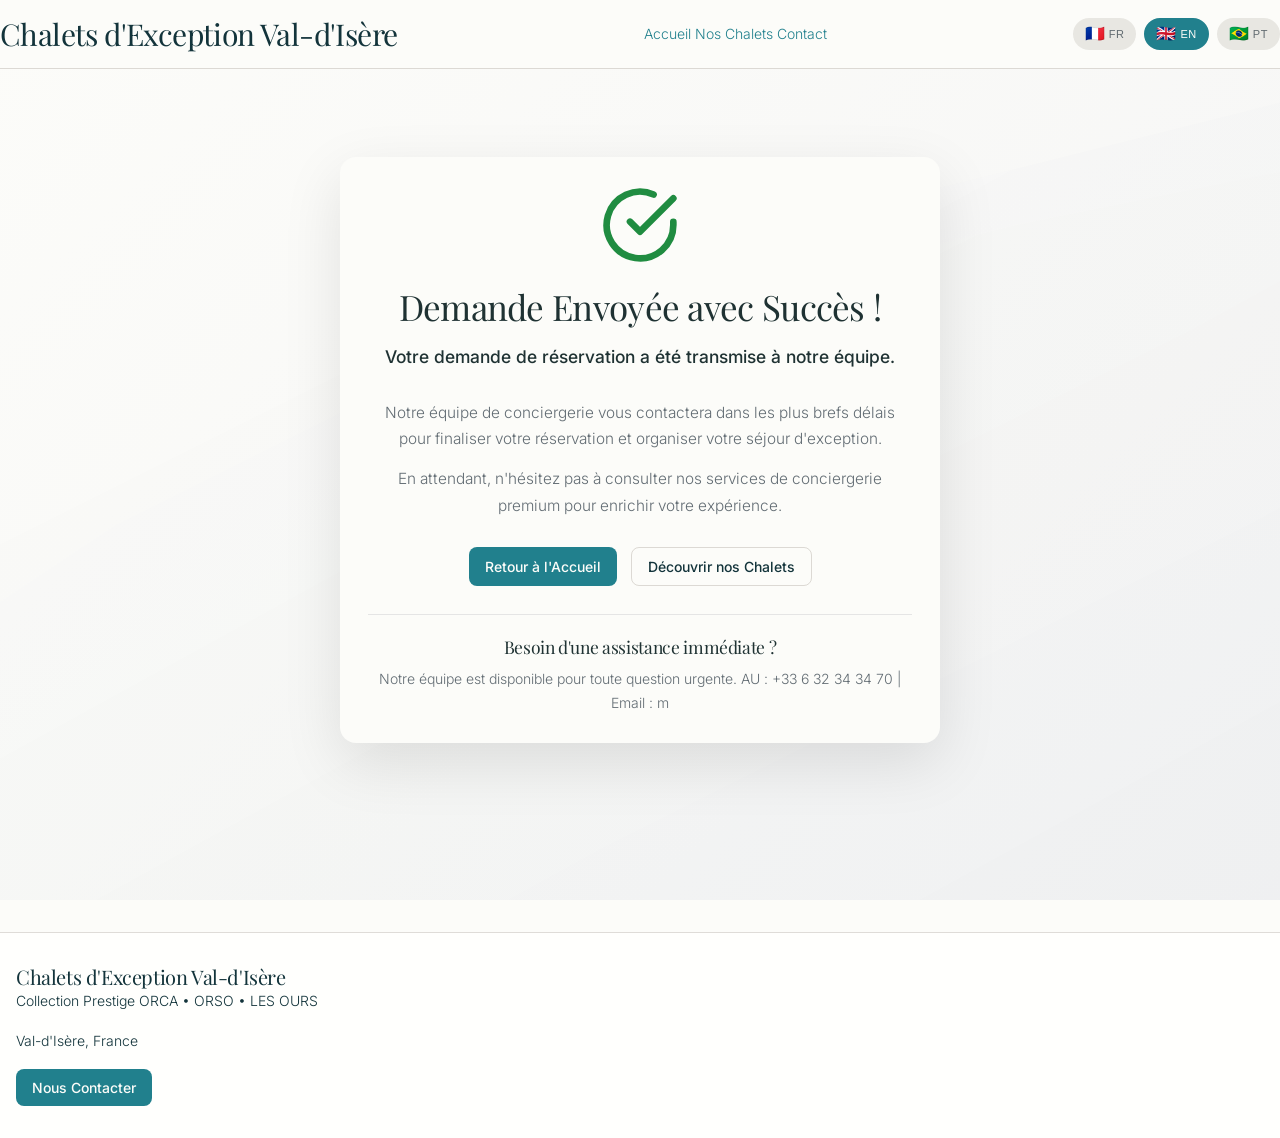
<file: thank-you.html>
<!DOCTYPE html>
<html lang="en">
<head>
    <meta charset="UTF-8">
    <meta name="viewport" content="width=device-width, initial-scale=1.0">
    <title data-translate="thankyou.title">Demande Envoyée - Chalets Val-d'Isère</title>
    <meta name="description" data-translate="thankyou.description" content="Votre demande de réservation a été envoyée avec succès. Notre équipe vous contactera dans les plus brefs délais.">

    <!-- Preconnect for faster font loading -->
    <link rel="preconnect" href="https://fonts.googleapis.com">
    <link rel="preconnect" href="https://fonts.gstatic.com" crossorigin>
    <link href="https://fonts.googleapis.com/css2?family=Playfair+Display:wght@400;500;600;700&family=Inter:wght@300;400;500;600&display=swap" rel="stylesheet">

    <!-- Stylesheets -->
    <link rel="stylesheet" href="style.css">
    <link rel="canonical" href="https://valdisereluxurychalet.com/thank-you.html">

    <!-- SEO Meta Tags -->
    <meta name="keywords" content="Chalets de luxe Val-d'Isère, Réservation confirmée, Luxury chalets confirmation, Thank you page">
    <!-- Google tag (gtag.js) -->
    <script async src="https://www.googletagmanager.com/gtag/js?id=AW-17598464767">
    </script>
    <script>
        window.dataLayer = window.dataLayer || [];
        function gtag(){dataLayer.push(arguments);}
        gtag('js', new Date());

        gtag('config', 'AW-17598464767');
    </script>
</head>



<body>
    <!-- Header - Identique au site principal -->
    <header class="header">
        <nav class="nav container">
            <div class="navbrand">
                <h1 class="navtitle" data-translate="nav.brand">Chalets d'Exception Val-d'Isère</h1>
            </div>
            <div class="navmenu">
                <a href="index.html#home" class="navlink" data-translate="nav.home">Accueil</a>
                <a href="index.html#chalets" class="navlink" data-translate="nav.chalets">Nos Chalets</a>
                <a href="index.html#contact" class="navlink" data-translate="nav.contact">Contact</a>
            </div>
            <div class="language-buttons">
                <button class="language-flag-btn" data-lang="fr">
                    <span class="flag">🇫🇷</span>
                    <span class="code">FR</span>
                </button>
                <button class="language-flag-btn active" data-lang="en">
                    <span class="flag">🇬🇧</span>
                    <span class="code">EN</span>
                </button>
                <button class="language-flag-btn" data-lang="pt">
                    <span class="flag">🇧🇷</span>
                    <span class="code">PT</span>
                </button>
            </div>
        </nav>
    </header>

    <!-- Thank You Content -->
    <main class="thank-you-main">
        <div class="container">
            <div class="thank-you-content">
                <!-- Success Icon -->
                <div class="thank-you-icon">
                    <svg width="80" height="80" viewBox="0 0 24 24" fill="none" stroke="currentColor" stroke-width="2" stroke-linecap="round" stroke-linejoin="round">
                        <path d="M22 11.08V12a10 10 0 1 1-5.93-9.14"></path>
                        <polyline points="22,4 12,14.01 9,11.01"></polyline>
                    </svg>
                </div>

                <!-- Thank You Message -->
                <h1 class="thank-you-title" data-translate="thankyou.title">Demande Envoyée avec Succès !</h1>

                <p class="thank-you-subtitle" data-translate="thankyou.subtitle">
                    Votre demande de réservation a été transmise à notre équipe.
                </p>

                <div class="thank-you-details">
                    <p data-translate="thankyou.message1">
                        Notre équipe de conciergerie vous contactera dans les plus brefs délais pour finaliser votre réservation et organiser votre séjour d'exception.
                    </p>

                    <p data-translate="thankyou.message2">
                        En attendant, n'hésitez pas à consulter nos services de conciergerie premium pour enrichir votre expérience.
                    </p>
                </div>

                <!-- Action Buttons -->
                <div class="thank-you-actions">
                    <a href="index.html" class="btn btn--primary" data-translate="thankyou.back_home">
                        Retour à l'Accueil
                    </a>
                    <a href="index.html#chalets" class="btn btn--outline" data-translate="thankyou.view_chalets">
                        Découvrir nos Chalets
                    </a>
                </div>

                <!-- Contact Information -->
                <div class="thank-you-contact">
                    <h3 data-translate="thankyou.contact_title">Besoin d'une assistance immédiate ?</h3>
                    <p data-translate="thankyou.contact_message">
                        Notre équipe est disponible pour toute question urgente.
                        AU : +33 6 32 34 34 70 | Email : m
                    </p>
                </div>
            </div>
        </div>
    </main>

    <!-- Footer - Identique au site principal -->
    <footer class="footer">
        <div class="container">
            <div class="footercontent">
                <div class="footerinfo">
                    <h3 data-translate="footer.title">Chalets d'Exception Val-d'Isère</h3>
                    <p data-translate="footer.subtitle">Collection Prestige ORCA • ORSO • LES OURS</p>
                    <p>Val-d'Isère, France</p>
                </div>
                <div class="footercontact">
                    <a href="index.html#contact" class="btn btn--primary contact-btn" data-translate="footer.contact">Nous Contacter</a>
                </div>
            </div>
        </div>
    </footer>

    <!-- JavaScript - Réutilise le même système que le site principal -->
    <script src="app.js"></script>
    <script>
        // Auto-redirect vers la page d'accueil après 30 secondes
        setTimeout(() => {
            window.location.href = 'index.html';
        }, 30000);
    </script>
</body>
</html>
</file>
<file: style.css>
:root {
  /* Primitive Color Tokens */
  --color-white: rgba(255, 255, 255, 1);
  --color-black: rgba(0, 0, 0, 1);
  --color-cream-50: rgba(252, 252, 249, 1);
  --color-cream-100: rgba(255, 255, 253, 1);
  --color-gray-200: rgba(245, 245, 245, 1);
  --color-gray-300: rgba(167, 169, 169, 1);
  --color-gray-400: rgba(119, 124, 124, 1);
  --color-slate-500: rgba(98, 108, 113, 1);
  --color-brown-600: rgba(94, 82, 64, 1);
  --color-charcoal-700: rgba(31, 33, 33, 1);
  --color-charcoal-800: rgba(38, 40, 40, 1);
  --color-slate-900: rgba(19, 52, 59, 1);
  --color-teal-300: rgba(50, 184, 198, 1);
  --color-teal-400: rgba(45, 166, 178, 1);
  --color-teal-500: rgba(33, 128, 141, 1);
  --color-teal-600: rgba(29, 116, 128, 1);
  --color-teal-700: rgba(26, 104, 115, 1);
  --color-teal-800: rgba(41, 150, 161, 1);
  --color-red-400: rgba(255, 84, 89, 1);
  --color-red-500: rgba(192, 21, 47, 1);
  --color-orange-400: rgba(230, 129, 97, 1);
  --color-orange-500: rgba(168, 75, 47, 1);

  /* RGB versions for opacity control */
  --color-brown-600-rgb: 94, 82, 64;
  --color-teal-500-rgb: 33, 128, 141;
  --color-slate-900-rgb: 19, 52, 59;
  --color-slate-500-rgb: 98, 108, 113;
  --color-red-500-rgb: 192, 21, 47;
  --color-red-400-rgb: 255, 84, 89;
  --color-orange-500-rgb: 168, 75, 47;
  --color-orange-400-rgb: 230, 129, 97;

  /* Background color tokens (Light Mode) */
  --color-bg-1: rgba(59, 130, 246, 0.08); /* Light blue */
  --color-bg-2: rgba(245, 158, 11, 0.08); /* Light yellow */
  --color-bg-3: rgba(34, 197, 94, 0.08); /* Light green */
  --color-bg-4: rgba(239, 68, 68, 0.08); /* Light red */
  --color-bg-5: rgba(147, 51, 234, 0.08); /* Light purple */
  --color-bg-6: rgba(249, 115, 22, 0.08); /* Light orange */
  --color-bg-7: rgba(236, 72, 153, 0.08); /* Light pink */
  --color-bg-8: rgba(6, 182, 212, 0.08); /* Light cyan */

  /* Semantic Color Tokens (Light Mode) */
  --color-background: var(--color-cream-50);
  --color-surface: var(--color-cream-100);
  --color-text: var(--color-slate-900);
  --color-text-secondary: var(--color-slate-500);
  --color-primary: var(--color-teal-500);
  --color-primary-hover: var(--color-teal-600);
  --color-primary-active: var(--color-teal-700);
  --color-secondary: rgba(var(--color-brown-600-rgb), 0.12);
  --color-secondary-hover: rgba(var(--color-brown-600-rgb), 0.2);
  --color-secondary-active: rgba(var(--color-brown-600-rgb), 0.25);
  --color-border: rgba(var(--color-brown-600-rgb), 0.2);
  --color-btn-primary-text: var(--color-cream-50);
  --color-card-border: rgba(var(--color-brown-600-rgb), 0.12);
  --color-card-border-inner: rgba(var(--color-brown-600-rgb), 0.12);
  --color-error: var(--color-red-500);
  --color-success: var(--color-teal-500);
  --color-warning: var(--color-orange-500);
  --color-info: var(--color-slate-500);
  --color-focus-ring: rgba(var(--color-teal-500-rgb), 0.4);
  --color-select-caret: rgba(var(--color-slate-900-rgb), 0.8);

  /* Common style patterns */
  --focus-ring: 0 0 0 3px var(--color-focus-ring);
  --focus-outline: 2px solid var(--color-primary);
  --status-bg-opacity: 0.15;
  --status-border-opacity: 0.25;
  --select-caret-light: url("data:image/svg+xml,%3Csvg xmlns='http://www.w3.org/2000/svg' width='16' height='16' viewBox='0 0 24 24' fill='none' stroke='%23134252' stroke-width='2' stroke-linecap='round' stroke-linejoin='round'%3E%3Cpolyline points='6 9 12 15 18 9'%3E%3C/polyline%3E%3C/svg%3E");
  --select-caret-dark: url("data:image/svg+xml,%3Csvg xmlns='http://www.w3.org/2000/svg' width='16' height='16' viewBox='0 0 24 24' fill='none' stroke='%23f5f5f5' stroke-width='2' stroke-linecap='round' stroke-linejoin='round'%3E%3Cpolyline points='6 9 12 15 18 9'%3E%3C/polyline%3E%3C/svg%3E");

  /* RGB versions for opacity control */
  --color-success-rgb: 33, 128, 141;
  --color-error-rgb: 192, 21, 47;
  --color-warning-rgb: 168, 75, 47;
  --color-info-rgb: 98, 108, 113;

  /* Typography */
  --font-family-base: "FKGroteskNeue", "Geist", "Inter", -apple-system,
    BlinkMacSystemFont, "Segoe UI", Roboto, sans-serif;
  --font-family-mono: "Berkeley Mono", ui-monospace, SFMono-Regular, Menlo,
    Monaco, Consolas, monospace;
  --font-size-xs: 11px;
  --font-size-sm: 12px;
  --font-size-base: 14px;
  --font-size-md: 14px;
  --font-size-lg: 16px;
  --font-size-xl: 18px;
  --font-size-2xl: 20px;
  --font-size-3xl: 24px;
  --font-size-4xl: 30px;
  --font-weight-normal: 400;
  --font-weight-medium: 500;
  --font-weight-semibold: 550;
  --font-weight-bold: 600;
  --line-height-tight: 1.2;
  --line-height-normal: 1.5;
  --letter-spacing-tight: -0.01em;

  /* Spacing */
  --space-0: 0;
  --space-1: 1px;
  --space-2: 2px;
  --space-4: 4px;
  --space-6: 6px;
  --space-8: 8px;
  --space-10: 10px;
  --space-12: 12px;
  --space-16: 16px;
  --space-20: 20px;
  --space-24: 24px;
  --space-32: 32px;

  /* Border Radius */
  --radius-sm: 6px;
  --radius-base: 8px;
  --radius-md: 10px;
  --radius-lg: 12px;
  --radius-full: 9999px;

  /* Shadows */
  --shadow-xs: 0 1px 2px rgba(0, 0, 0, 0.02);
  --shadow-sm: 0 1px 3px rgba(0, 0, 0, 0.04), 0 1px 2px rgba(0, 0, 0, 0.02);
  --shadow-md: 0 4px 6px -1px rgba(0, 0, 0, 0.04),
    0 2px 4px -1px rgba(0, 0, 0, 0.02);
  --shadow-lg: 0 10px 15px -3px rgba(0, 0, 0, 0.04),
    0 4px 6px -2px rgba(0, 0, 0, 0.02);
  --shadow-inset-sm: inset 0 1px 0 rgba(255, 255, 255, 0.15),
    inset 0 -1px 0 rgba(0, 0, 0, 0.03);

  /* Animation */
  --duration-fast: 150ms;
  --duration-normal: 250ms;
  --ease-standard: cubic-bezier(0.16, 1, 0.3, 1);

  /* Layout */
  --container-sm: 640px;
  --container-md: 768px;
  --container-lg: 1024px;
  --container-xl: 1280px;
}

/* Dark mode colors */
@media (prefers-color-scheme: dark) {
  :root {
    /* RGB versions for opacity control (Dark Mode) */
    --color-gray-400-rgb: 119, 124, 124;
    --color-teal-300-rgb: 50, 184, 198;
    --color-gray-300-rgb: 167, 169, 169;
    --color-gray-200-rgb: 245, 245, 245;

    /* Background color tokens (Dark Mode) */
    --color-bg-1: rgba(29, 78, 216, 0.15); /* Dark blue */
    --color-bg-2: rgba(180, 83, 9, 0.15); /* Dark yellow */
    --color-bg-3: rgba(21, 128, 61, 0.15); /* Dark green */
    --color-bg-4: rgba(185, 28, 28, 0.15); /* Dark red */
    --color-bg-5: rgba(107, 33, 168, 0.15); /* Dark purple */
    --color-bg-6: rgba(194, 65, 12, 0.15); /* Dark orange */
    --color-bg-7: rgba(190, 24, 93, 0.15); /* Dark pink */
    --color-bg-8: rgba(8, 145, 178, 0.15); /* Dark cyan */

    /* Semantic Color Tokens (Dark Mode) */
    --color-background: var(--color-charcoal-700);
    --color-surface: var(--color-charcoal-800);
    --color-text: var(--color-gray-200);
    --color-text-secondary: rgba(var(--color-gray-300-rgb), 0.7);
    --color-primary: var(--color-teal-300);
    --color-primary-hover: var(--color-teal-400);
    --color-primary-active: var(--color-teal-800);
    --color-secondary: rgba(var(--color-gray-400-rgb), 0.15);
    --color-secondary-hover: rgba(var(--color-gray-400-rgb), 0.25);
    --color-secondary-active: rgba(var(--color-gray-400-rgb), 0.3);
    --color-border: rgba(var(--color-gray-400-rgb), 0.3);
    --color-error: var(--color-red-400);
    --color-success: var(--color-teal-300);
    --color-warning: var(--color-orange-400);
    --color-info: var(--color-gray-300);
    --color-focus-ring: rgba(var(--color-teal-300-rgb), 0.4);
    --color-btn-primary-text: var(--color-slate-900);
    --color-card-border: rgba(var(--color-gray-400-rgb), 0.2);
    --color-card-border-inner: rgba(var(--color-gray-400-rgb), 0.15);
    --shadow-inset-sm: inset 0 1px 0 rgba(255, 255, 255, 0.1),
      inset 0 -1px 0 rgba(0, 0, 0, 0.15);
    --button-border-secondary: rgba(var(--color-gray-400-rgb), 0.2);
    --color-border-secondary: rgba(var(--color-gray-400-rgb), 0.2);
    --color-select-caret: rgba(var(--color-gray-200-rgb), 0.8);

    /* Common style patterns - updated for dark mode */
    --focus-ring: 0 0 0 3px var(--color-focus-ring);
    --focus-outline: 2px solid var(--color-primary);
    --status-bg-opacity: 0.15;
    --status-border-opacity: 0.25;
    --select-caret-light: url("data:image/svg+xml,%3Csvg xmlns='http://www.w3.org/2000/svg' width='16' height='16' viewBox='0 0 24 24' fill='none' stroke='%23134252' stroke-width='2' stroke-linecap='round' stroke-linejoin='round'%3E%3Cpolyline points='6 9 12 15 18 9'%3E%3C/polyline%3E%3C/svg%3E");
    --select-caret-dark: url("data:image/svg+xml,%3Csvg xmlns='http://www.w3.org/2000/svg' width='16' height='16' viewBox='0 0 24 24' fill='none' stroke='%23f5f5f5' stroke-width='2' stroke-linecap='round' stroke-linejoin='round'%3E%3Cpolyline points='6 9 12 15 18 9'%3E%3C/polyline%3E%3C/svg%3E");

    /* RGB versions for dark mode */
    --color-success-rgb: var(--color-teal-300-rgb);
    --color-error-rgb: var(--color-red-400-rgb);
    --color-warning-rgb: var(--color-orange-400-rgb);
    --color-info-rgb: var(--color-gray-300-rgb);
  }
}

/* Data attribute for manual theme switching */
[data-color-scheme="dark"] {
  /* RGB versions for opacity control (dark mode) */
  --color-gray-400-rgb: 119, 124, 124;
  --color-teal-300-rgb: 50, 184, 198;
  --color-gray-300-rgb: 167, 169, 169;
  --color-gray-200-rgb: 245, 245, 245;

  /* Colorful background palette - Dark Mode */
  --color-bg-1: rgba(29, 78, 216, 0.15); /* Dark blue */
  --color-bg-2: rgba(180, 83, 9, 0.15); /* Dark yellow */
  --color-bg-3: rgba(21, 128, 61, 0.15); /* Dark green */
  --color-bg-4: rgba(185, 28, 28, 0.15); /* Dark red */
  --color-bg-5: rgba(107, 33, 168, 0.15); /* Dark purple */
  --color-bg-6: rgba(194, 65, 12, 0.15); /* Dark orange */
  --color-bg-7: rgba(190, 24, 93, 0.15); /* Dark pink */
  --color-bg-8: rgba(8, 145, 178, 0.15); /* Dark cyan */

  /* Semantic Color Tokens (Dark Mode) */
  --color-background: var(--color-charcoal-700);
  --color-surface: var(--color-charcoal-800);
  --color-text: var(--color-gray-200);
  --color-text-secondary: rgba(var(--color-gray-300-rgb), 0.7);
  --color-primary: var(--color-teal-300);
  --color-primary-hover: var(--color-teal-400);
  --color-primary-active: var(--color-teal-800);
  --color-secondary: rgba(var(--color-gray-400-rgb), 0.15);
  --color-secondary-hover: rgba(var(--color-gray-400-rgb), 0.25);
  --color-secondary-active: rgba(var(--color-gray-400-rgb), 0.3);
  --color-border: rgba(var(--color-gray-400-rgb), 0.3);
  --color-error: var(--color-red-400);
  --color-success: var(--color-teal-300);
  --color-warning: var(--color-orange-400);
  --color-info: var(--color-gray-300);
  --color-focus-ring: rgba(var(--color-teal-300-rgb), 0.4);
  --color-btn-primary-text: var(--color-slate-900);
  --color-card-border: rgba(var(--color-gray-400-rgb), 0.15);
  --color-card-border-inner: rgba(var(--color-gray-400-rgb), 0.15);
  --shadow-inset-sm: inset 0 1px 0 rgba(255, 255, 255, 0.1),
    inset 0 -1px 0 rgba(0, 0, 0, 0.15);
  --color-border-secondary: rgba(var(--color-gray-400-rgb), 0.2);
  --color-select-caret: rgba(var(--color-gray-200-rgb), 0.8);

  /* Common style patterns - updated for dark mode */
  --focus-ring: 0 0 0 3px var(--color-focus-ring);
  --focus-outline: 2px solid var(--color-primary);
  --status-bg-opacity: 0.15;
  --status-border-opacity: 0.25;
  --select-caret-light: url("data:image/svg+xml,%3Csvg xmlns='http://www.w3.org/2000/svg' width='16' height='16' viewBox='0 0 24 24' fill='none' stroke='%23134252' stroke-width='2' stroke-linecap='round' stroke-linejoin='round'%3E%3Cpolyline points='6 9 12 15 18 9'%3E%3C/polyline%3E%3C/svg%3E");
  --select-caret-dark: url("data:image/svg+xml,%3Csvg xmlns='http://www.w3.org/2000/svg' width='16' height='16' viewBox='0 0 24 24' fill='none' stroke='%23f5f5f5' stroke-width='2' stroke-linecap='round' stroke-linejoin='round'%3E%3Cpolyline points='6 9 12 15 18 9'%3E%3C/polyline%3E%3C/svg%3E");

  /* RGB versions for dark mode */
  --color-success-rgb: var(--color-teal-300-rgb);
  --color-error-rgb: var(--color-red-400-rgb);
  --color-warning-rgb: var(--color-orange-400-rgb);
  --color-info-rgb: var(--color-gray-300-rgb);
}

[data-color-scheme="light"] {
  /* RGB versions for opacity control (light mode) */
  --color-brown-600-rgb: 94, 82, 64;
  --color-teal-500-rgb: 33, 128, 141;
  --color-slate-900-rgb: 19, 52, 59;

  /* Semantic Color Tokens (Light Mode) */
  --color-background: var(--color-cream-50);
  --color-surface: var(--color-cream-100);
  --color-text: var(--color-slate-900);
  --color-text-secondary: var(--color-slate-500);
  --color-primary: var(--color-teal-500);
  --color-primary-hover: var(--color-teal-600);
  --color-primary-active: var(--color-teal-700);
  --color-secondary: rgba(var(--color-brown-600-rgb), 0.12);
  --color-secondary-hover: rgba(var(--color-brown-600-rgb), 0.2);
  --color-secondary-active: rgba(var(--color-brown-600-rgb), 0.25);
  --color-border: rgba(var(--color-brown-600-rgb), 0.2);
  --color-btn-primary-text: var(--color-cream-50);
  --color-card-border: rgba(var(--color-brown-600-rgb), 0.12);
  --color-card-border-inner: rgba(var(--color-brown-600-rgb), 0.12);
  --color-error: var(--color-red-500);
  --color-success: var(--color-teal-500);
  --color-warning: var(--color-orange-500);
  --color-info: var(--color-slate-500);
  --color-focus-ring: rgba(var(--color-teal-500-rgb), 0.4);

  /* RGB versions for light mode */
  --color-success-rgb: var(--color-teal-500-rgb);
  --color-error-rgb: var(--color-red-500-rgb);
  --color-warning-rgb: var(--color-orange-500-rgb);
  --color-info-rgb: var(--color-slate-500-rgb);
}

/* Base styles */
html {
  font-size: var(--font-size-base);
  font-family: var(--font-family-base);
  line-height: var(--line-height-normal);
  color: var(--color-text);
  background-color: var(--color-background);
  -webkit-font-smoothing: antialiased;
  box-sizing: border-box;
}

body {
  margin: 0;
  padding: 0;
}

*,
*::before,
*::after {
  box-sizing: inherit;
}

/* Typography */
h1,
h2,
h3,
h4,
h5,
h6 {
  margin: 0;
  font-weight: var(--font-weight-semibold);
  line-height: var(--line-height-tight);
  color: var(--color-text);
  letter-spacing: var(--letter-spacing-tight);
}

h1 {
  font-size: var(--font-size-4xl);
}
h2 {
  font-size: var(--font-size-3xl);
}
h3 {
  font-size: var(--font-size-2xl);
}
h4 {
  font-size: var(--font-size-xl);
}
h5 {
  font-size: var(--font-size-lg);
}
h6 {
  font-size: var(--font-size-md);
}

p {
  margin: 0 0 var(--space-16) 0;
}

a {
  color: var(--color-primary);
  text-decoration: none;
  transition: color var(--duration-fast) var(--ease-standard);
}

a:hover {
  color: var(--color-primary-hover);
}

code,
pre {
  font-family: var(--font-family-mono);
  font-size: calc(var(--font-size-base) * 0.95);
  background-color: var(--color-secondary);
  border-radius: var(--radius-sm);
}

code {
  padding: var(--space-1) var(--space-4);
}

pre {
  padding: var(--space-16);
  margin: var(--space-16) 0;
  overflow: auto;
  border: 1px solid var(--color-border);
}

pre code {
  background: none;
  padding: 0;
}

/* Buttons */
.btn {
  display: inline-flex;
  align-items: center;
  justify-content: center;
  padding: var(--space-8) var(--space-16);
  border-radius: var(--radius-base);
  font-size: var(--font-size-base);
  font-weight: 500;
  line-height: 1.5;
  cursor: pointer;
  transition: all var(--duration-normal) var(--ease-standard);
  border: none;
  text-decoration: none;
  position: relative;
}

.btn:focus-visible {
  outline: none;
  box-shadow: var(--focus-ring);
}

.btn--primary {
  background: var(--color-primary);
  color: var(--color-btn-primary-text);
}

.btn--primary:hover {
  background: var(--color-primary-hover);
}

.btn--primary:active {
  background: var(--color-primary-active);
}

.btn--secondary {
  background: var(--color-secondary);
  color: var(--color-text);
}

.btn--secondary:hover {
  background: var(--color-secondary-hover);
}

.btn--secondary:active {
  background: var(--color-secondary-active);
}

.btn--outline {
  background: transparent;
  border: 1px solid var(--color-border);
  color: var(--color-text);
}

.btn--outline:hover {
  background: var(--color-secondary);
}

.btn--sm {
  padding: var(--space-4) var(--space-12);
  font-size: var(--font-size-sm);
  border-radius: var(--radius-sm);
}

.btn--lg {
  padding: var(--space-10) var(--space-20);
  font-size: var(--font-size-lg);
  border-radius: var(--radius-md);
}

.btn--full-width {
  width: 100%;
}

.btn:disabled {
  opacity: 0.5;
  cursor: not-allowed;
}

/* Form elements */
.form-control {
  display: block;
  width: 100%;
  padding: var(--space-8) var(--space-12);
  font-size: var(--font-size-md);
  line-height: 1.5;
  color: var(--color-text);
  background-color: var(--color-surface);
  border: 1px solid var(--color-border);
  border-radius: var(--radius-base);
  transition: border-color var(--duration-fast) var(--ease-standard),
    box-shadow var(--duration-fast) var(--ease-standard);
}

textarea.form-control {
  font-family: var(--font-family-base);
  font-size: var(--font-size-base);
}

select.form-control {
  padding: var(--space-8) var(--space-12);
  -webkit-appearance: none;
  -moz-appearance: none;
  appearance: none;
  background-image: var(--select-caret-light);
  background-repeat: no-repeat;
  background-position: right var(--space-12) center;
  background-size: 16px;
  padding-right: var(--space-32);
}

/* Add a dark mode specific caret */
@media (prefers-color-scheme: dark) {
  select.form-control {
    background-image: var(--select-caret-dark);
  }
}

/* Also handle data-color-scheme */
[data-color-scheme="dark"] select.form-control {
  background-image: var(--select-caret-dark);
}

[data-color-scheme="light"] select.form-control {
  background-image: var(--select-caret-light);
}

.form-control:focus {
  border-color: var(--color-primary);
  outline: var(--focus-outline);
}

.form-label {
  display: block;
  margin-bottom: var(--space-8);
  font-weight: var(--font-weight-medium);
  font-size: var(--font-size-sm);
}

.form-group {
  margin-bottom: var(--space-16);
}

/* Card component */
.card {
  background-color: var(--color-surface);
  border-radius: var(--radius-lg);
  border: 1px solid var(--color-card-border);
  box-shadow: var(--shadow-sm);
  overflow: hidden;
  transition: box-shadow var(--duration-normal) var(--ease-standard);
}

.card:hover {
  box-shadow: var(--shadow-md);
}

.card__body {
  padding: var(--space-16);
}

.card__header,
.card__footer {
  padding: var(--space-16);
  border-bottom: 1px solid var(--color-card-border-inner);
}

/* Status indicators - simplified with CSS variables */
.status {
  display: inline-flex;
  align-items: center;
  padding: var(--space-6) var(--space-12);
  border-radius: var(--radius-full);
  font-weight: var(--font-weight-medium);
  font-size: var(--font-size-sm);
}

.status--success {
  background-color: rgba(
    var(--color-success-rgb, 33, 128, 141),
    var(--status-bg-opacity)
  );
  color: var(--color-success);
  border: 1px solid
    rgba(var(--color-success-rgb, 33, 128, 141), var(--status-border-opacity));
}

.status--error {
  background-color: rgba(
    var(--color-error-rgb, 192, 21, 47),
    var(--status-bg-opacity)
  );
  color: var(--color-error);
  border: 1px solid
    rgba(var(--color-error-rgb, 192, 21, 47), var(--status-border-opacity));
}

.status--warning {
  background-color: rgba(
    var(--color-warning-rgb, 168, 75, 47),
    var(--status-bg-opacity)
  );
  color: var(--color-warning);
  border: 1px solid
    rgba(var(--color-warning-rgb, 168, 75, 47), var(--status-border-opacity));
}

.status--info {
  background-color: rgba(
    var(--color-info-rgb, 98, 108, 113),
    var(--status-bg-opacity)
  );
  color: var(--color-info);
  border: 1px solid
    rgba(var(--color-info-rgb, 98, 108, 113), var(--status-border-opacity));
}

/* Container layout */
.container {
  width: 100%;
  margin-right: auto;
  margin-left: auto;
  padding-right: var(--space-16);
  padding-left: var(--space-16);
}

@media (min-width: 640px) {
  .container {
    max-width: var(--container-sm);
  }
}
@media (min-width: 768px) {
  .container {
    max-width: var(--container-md);
  }
}
@media (min-width: 1024px) {
  .container {
    max-width: var(--container-lg);
  }
}
@media (min-width: 1280px) {
  .container {
    max-width: var(--container-xl);
  }
}

/* Utility classes */
.flex {
  display: flex;
}
.flex-col {
  flex-direction: column;
}
.items-center {
  align-items: center;
}
.justify-center {
  justify-content: center;
}
.justify-between {
  justify-content: space-between;
}
.gap-4 {
  gap: var(--space-4);
}
.gap-8 {
  gap: var(--space-8);
}
.gap-16 {
  gap: var(--space-16);
}

.m-0 {
  margin: 0;
}
.mt-8 {
  margin-top: var(--space-8);
}
.mb-8 {
  margin-bottom: var(--space-8);
}
.mx-8 {
  margin-left: var(--space-8);
  margin-right: var(--space-8);
}
.my-8 {
  margin-top: var(--space-8);
  margin-bottom: var(--space-8);
}

.p-0 {
  padding: 0;
}
.py-8 {
  padding-top: var(--space-8);
  padding-bottom: var(--space-8);
}
.px-8 {
  padding-left: var(--space-8);
  padding-right: var(--space-8);
}
.py-16 {
  padding-top: var(--space-16);
  padding-bottom: var(--space-16);
}
.px-16 {
  padding-left: var(--space-16);
  padding-right: var(--space-16);
}

.block {
  display: block;
}
.hidden {
  display: none;
}

/* Accessibility */
.sr-only {
  position: absolute;
  width: 1px;
  height: 1px;
  padding: 0;
  margin: -1px;
  overflow: hidden;
  clip: rect(0, 0, 0, 0);
  white-space: nowrap;
  border-width: 0;
}

:focus-visible {
  outline: var(--focus-outline);
  outline-offset: 2px;
}

/* Dark mode specifics */
[data-color-scheme="dark"] .btn--outline {
  border: 1px solid var(--color-border-secondary);
}

@font-face {
  font-family: 'FKGroteskNeue';
  src: url('https://r2cdn.perplexity.ai/fonts/FKGroteskNeue.woff2')
    format('woff2');
}

/* END PERPLEXITY DESIGN SYSTEM */
/* Custom properties for luxury chalet design */
:root {
  --color-luxury-gold: #D4AF37;
  --color-luxury-bronze: #CD7F32;
  --font-luxury: 'Playfair Display', serif;
  --font-body: 'Inter', sans-serif;
  --shadow-luxury: 0 20px 40px rgba(0, 0, 0, 0.1);
  --transition-smooth: all 0.4s cubic-bezier(0.4, 0, 0.2, 1);
}

/* Override base typography for luxury feel */
body {
  font-family: var(--font-body);
  font-weight: 300;
  line-height: 1.7;
  color: var(--color-text);
  background-color: var(--color-background);
}

h1, h2, h3, h4, h5, h6 {
  font-family: var(--font-luxury);
  font-weight: 400;
  letter-spacing: -0.02em;
}

/* Header */
.header {
  position: fixed;
  top: 0;
  left: 0;
  right: 0;
  z-index: 1000;
  background: rgba(252, 252, 249, 0.95);
  backdrop-filter: blur(20px);
  border-bottom: 1px solid var(--color-border);
  transition: var(--transition-smooth);
}

.nav {
  display: flex;
  align-items: center;
  justify-content: space-between;
  padding: var(--space-16) 0;
}

.nav__brand {
  margin: 0;
}

.nav__title {
  font-size: var(--font-size-2xl);
  font-weight: 500;
  color: var(--color-text);
  margin: 0;
}

.nav__menu {
  display: flex;
  align-items: center;
  gap: var(--space-32);
}

.nav__link {
  font-weight: 400;
  color: var(--color-text-secondary);
  transition: var(--transition-smooth);
  text-decoration: none;
}

.nav__link:hover {
  color: var(--color-primary);
}

.nav__link.contact-btn {
  background: var(--color-primary);
  color: var(--color-btn-primary-text);
  padding: var(--space-8) var(--space-20);
  border-radius: var(--radius-full);
  font-weight: 500;
}

.nav__link.contact-btn:hover {
  background: var(--color-primary-hover);
  color: var(--color-btn-primary-text);
}

/* Language Flag Buttons */
.language-buttons {
  display: flex;
  gap: var(--space-8);
}

.language-flag-btn {
  display: flex;
  align-items: center;
  gap: var(--space-4);
  padding: var(--space-6) var(--space-10);
  border: 2px solid transparent;
  border-radius: var(--radius-full);
  background: var(--color-secondary);
  cursor: pointer;
  transition: var(--transition-smooth);
  font-size: var(--font-size-sm);
  font-weight: 500;
}

.language-flag-btn .flag {
  font-size: 16px;
  line-height: 1;
}

.language-flag-btn .code {
  color: var(--color-text-secondary);
  font-size: var(--font-size-xs);
  letter-spacing: 0.05em;
}

.language-flag-btn:hover {
  background: var(--color-secondary-hover);
  border-color: var(--color-primary);
}

.language-flag-btn.active {
  background: var(--color-primary);
  border-color: var(--color-primary);
}

.language-flag-btn.active .code {
  color: var(--color-btn-primary-text);
}

/* Hero Section */
.hero {
  height: 100vh;
  background-image: url('home2.jpeg');
  background-size: cover;
  background-position: center;
  background-attachment: fixed;
  display: flex;
  align-items: center;
  justify-content: center;
  position: relative;
  overflow: hidden;
}

/* Overlay sombre pour lisibilité du texte */
.hero::before {
  content: '';
  position: absolute;
  top: 0;
  left: 0;
  right: 0;
  bottom: 0;
  background: rgba(255, 255, 255, 0);
  z-index: 1;
}

.hero__content {
  position: relative;
  z-index: 2;
  text-align: center;
  color: white;
}

.hero__content h1,
.hero__content h2,
.hero__content p {
  color: white;
  text-shadow: 0 2px 4px rgba(0, 0, 0, 0.5);
}


.hero__content {
  position: relative;
  z-index: 2;
  max-width: 600px;
  padding: 0 var(--space-32);
  margin-left: var(--space-32);
}

.hero__title {
  font-size: clamp(2.5rem, 5vw, 4rem);
  font-weight: 400;
  line-height: 1.2;
  margin-bottom: var(--space-16);
  color: var(--color-text);
}

.hero__subtitle {
  font-size: var(--font-size-lg);
  color: var(--color-primary);
  font-weight: 500;
  margin-bottom: var(--space-12);
  text-transform: uppercase;
  letter-spacing: 0.1em;
}

.hero__description {
  font-size: var(--font-size-lg);
  color: var(--color-text-secondary);
  margin-bottom: var(--space-32);
  line-height: 1.6;
}

.hero__cta {
  font-size: var(--font-size-lg);
  padding: var(--space-16) var(--space-32);
}

.hero__image {
  position: absolute;
  top: 0;
  right: 0;
  width: 60%;
  height: 100%;
  background: linear-gradient(45deg, var(--color-bg-3), var(--color-bg-4));
  background-image: url("data:image/svg+xml,%3Csvg xmlns='http://www.w3.org/2000/svg' viewBox='0 0 1000 600'%3E%3Cdefs%3E%3ClinearGradient id='mountain-gradient' x1='0%25' y1='0%25' x2='100%25' y2='100%25'%3E%3Cstop offset='0%25' style='stop-color:%23f8fafc;stop-opacity:0.1'/%3E%3Cstop offset='100%25' style='stop-color:%2364748b;stop-opacity:0.3'/%3E%3C/linearGradient%3E%3C/defs%3E%3Cpath d='M0,600 L0,400 L200,300 L400,200 L600,150 L800,100 L1000,50 L1000,600 Z' fill='url(%23mountain-gradient)'/%3E%3Cpath d='M0,600 L0,450 L150,350 L350,250 L550,200 L750,150 L1000,100 L1000,600 Z' fill='url(%23mountain-gradient)' opacity='0.7'/%3E%3Cpath d='M0,600 L0,500 L100,400 L300,300 L500,250 L700,200 L1000,150 L1000,600 Z' fill='url(%23mountain-gradient)' opacity='0.5'/%3E%3C/svg%3E");
  background-size: cover;
  background-position: center;
  z-index: 1;
}

/* Collection Section */
.collection {
  padding: var(--space-32) 0;
  background: var(--color-surface);
}

.collection__content {
  max-width: 800px;
  margin: 0 auto;
  text-align: center;
}

.collection__title {
  font-size: var(--font-size-4xl);
  margin-bottom: var(--space-24);
  color: var(--color-text);
}

.collection__description {
  font-size: var(--font-size-lg);
  color: var(--color-text-secondary);
  margin-bottom: var(--space-16);
  line-height: 1.7;
}

.collection__experience {
  font-size: var(--font-size-lg);
  color: var(--color-primary);
  font-weight: 500;
  font-style: italic;
}

/* Chalets Grid */
.chalets {
  padding: var(--space-32) 0;
}

.chalets__grid {
  display: grid;
  grid-template-columns: repeat(auto-fit, minmax(350px, 1fr));
  gap: var(--space-32);
  margin-top: var(--space-32);
}

.chalet-card {
  background: var(--color-surface);
  border-radius: var(--radius-lg);
  overflow: hidden;
  box-shadow: var(--shadow-md);
  transition: var(--transition-smooth);
  cursor: pointer;
}

.chalet-card:hover {
  transform: translateY(-8px);
  box-shadow: var(--shadow-luxury);
}

.chalet-card__image {
  height: 250px;
  background-size: cover;
  background-position: center;
  background-repeat: no-repeat;
  position: relative;
}

.chalet-card__content {
  padding: var(--space-24);
}

.chalet-card__name {
  font-size: var(--font-size-2xl);
  font-weight: 500;
  margin-bottom: var(--space-12);
  color: var(--color-text);
}

.chalet-card__details {
  display: flex;
  gap: var(--space-16);
  margin-bottom: var(--space-16);
  font-size: var(--font-size-sm);
  color: var(--color-text-secondary);
}

.chalet-card__description {
  color: var(--color-text-secondary);
  margin-bottom: var(--space-20);
  line-height: 1.6;
}

.chalet-card__btn {
  width: 100%;
}

/* Gallery Slider */
.gallery-container {
  position: relative;
  height: 60vh;
  min-height: 400px;
  overflow: hidden;
  background: var(--color-surface);
}

.gallery-slider {
  position: relative;
  width: 100%;
  height: 100%;
}

.gallery-track {
  display: flex;
  width: 100%;
  height: 100%;
  transition: transform 0.3s ease-in-out;
}

.gallery-slide {
  flex: 0 0 100%;
  height: 100%;
  background-size: cover;
  background-position: center;
  background-repeat: no-repeat;
}

.gallery-btn {
  position: absolute;
  top: 50%;
  transform: translateY(-50%);
  background: rgba(0, 0, 0, 0.5);
  color: white;
  border: none;
  width: 50px;
  height: 50px;
  border-radius: 50%;
  display: flex;
  align-items: center;
  justify-content: center;
  cursor: pointer;
  transition: var(--transition-smooth);
  z-index: 10;
}

.gallery-btn:hover {
  background: rgba(0, 0, 0, 0.7);
  transform: translateY(-50%) scale(1.1);
}

.gallery-btn--prev {
  left: var(--space-20);
}

.gallery-btn--next {
  right: var(--space-20);
}

.gallery-indicators {
  position: absolute;
  bottom: var(--space-20);
  left: 50%;
  transform: translateX(-50%);
  display: flex;
  gap: var(--space-8);
  z-index: 10;
}

.gallery-indicator {
  width: 12px;
  height: 12px;
  border-radius: 50%;
  background: rgba(255, 255, 255, 0.5);
  cursor: pointer;
  transition: var(--transition-smooth);
}

.gallery-indicator.active {
  background: white;
}

.gallery-indicator:hover {
  background: rgba(255, 255, 255, 0.8);
}

/* Services Section */
.services {
  padding: var(--space-32) 0;
  background: var(--color-bg-1);
}

.services__title {
  font-size: var(--font-size-4xl);
  text-align: center;
  margin-bottom: var(--space-16);
  color: var(--color-text);
}

.services__description {
  font-size: var(--font-size-lg);
  text-align: center;
  color: var(--color-text-secondary);
  max-width: 700px;
  margin: 0 auto var(--space-32);
  line-height: 1.6;
}

.services__grid {
  display: grid;
  grid-template-columns: repeat(auto-fit, minmax(300px, 1fr));
  gap: var(--space-24);
}

.service-card {
  background: var(--color-surface);
  padding: var(--space-24);
  border-radius: var(--radius-lg);
  text-align: center;
  box-shadow: var(--shadow-sm);
  transition: var(--transition-smooth);
}

.service-card:hover {
  transform: translateY(-4px);
  box-shadow: var(--shadow-md);
}

.service-card__icon {
  font-size: 3rem;
  margin-bottom: var(--space-16);
}

.service-card__title {
  font-size: var(--font-size-xl);
  margin-bottom: var(--space-12);
  color: var(--color-text);
}

.service-card__description {
  color: var(--color-text-secondary);
  line-height: 1.6;
}

/* Chalet Detail Pages */
.chalet-detail {
  position: fixed;
  top: 0;
  left: 0;
  right: 0;
  bottom: 0;
  background: var(--color-background);
  z-index: 2000;
  overflow-y: auto;
  opacity: 0;
  visibility: hidden;
  transition: var(--transition-smooth);
}

.chalet-detail.active {
  opacity: 1;
  visibility: visible;
}

.chalet-detail__header {
  position: sticky;
  top: 0;
  background: rgba(252, 252, 249, 0.95);
  backdrop-filter: blur(20px);
  border-bottom: 1px solid var(--color-border);
  padding: var(--space-16) 0;
  z-index: 100;
}

.chalet-detail__header .container {
  display: flex;
  align-items: center;
  gap: var(--space-24);
}

.back-btn {
  cursor: pointer;
}

.chalet-detail__title {
  font-size: var(--font-size-3xl);
  margin: 0;
  color: var(--color-text);
}

.chalet-detail__content {
  padding: var(--space-32) 0;
}

.chalet-detail__info {
  max-width: 800px;
  margin: 0 auto;
}

.chalet-specs {
  display: flex;
  justify-content: center;
  gap: var(--space-32);
  margin-bottom: var(--space-32);
  padding: var(--space-24);
  background: var(--color-surface);
  border-radius: var(--radius-lg);
}

.spec-item {
  text-align: center;
}

.spec-value {
  display: block;
  font-size: var(--font-size-3xl);
  font-weight: 600;
  color: var(--color-primary);
  font-family: var(--font-luxury);
}

.spec-label {
  font-size: var(--font-size-sm);
  color: var(--color-text-secondary);
  text-transform: uppercase;
  letter-spacing: 0.05em;
}

.chalet-detail__description {
  font-size: var(--font-size-lg);
  line-height: 1.7;
  color: var(--color-text-secondary);
  margin-bottom: var(--space-32);
  white-space: pre-line;
}

/* Modal */
.modal {
  position: fixed;
  top: 0;
  left: 0;
  right: 0;
  bottom: 0;
  z-index: 3000;
  display: flex;
  align-items: center;
  justify-content: center;
  opacity: 0;
  visibility: hidden;
  transition: var(--transition-smooth);
}

.modal.active {
  opacity: 1;
  visibility: visible;
}

.modal__backdrop {
  position: absolute;
  top: 0;
  left: 0;
  right: 0;
  bottom: 0;
  background: rgba(0, 0, 0, 0.8);
  backdrop-filter: blur(4px);
}

.modal__content {
  position: relative;
  background: var(--color-surface);
  border-radius: var(--radius-lg);
  max-width: 500px;
  width: 90%;
  max-height: 90vh;
  overflow-y: auto;
  box-shadow: var(--shadow-luxury);
}

.modal__header {
  display: flex;
  align-items: center;
  justify-content: space-between;
  padding: var(--space-24);
  border-bottom: 1px solid var(--color-border);
}

.modal__title {
  font-size: var(--font-size-2xl);
  margin: 0;
  color: var(--color-text);
}

.modal__close {
  background: none;
  border: none;
  font-size: var(--font-size-3xl);
  cursor: pointer;
  color: var(--color-text-secondary);
  transition: var(--transition-smooth);
}

.modal__close:hover {
  color: var(--color-text);
}

.contact-form {
  padding: var(--space-24);
}

.form-group--split {
  display: grid;
  grid-template-columns: 1fr 1fr;
  gap: var(--space-16);
}

.contact-success {
  padding: var(--space-24);
  text-align: center;
}

.contact-success h3 {
  color: var(--color-success);
  margin-bottom: var(--space-12);
}

/* Footer */
.footer {
  background: var(--color-surface);
  border-top: 1px solid var(--color-border);
  padding: var(--space-32) 0;
  margin-top: var(--space-32);
}

.footer__content {
  display: flex;
  align-items: center;
  justify-content: space-between;
}

.footer__info h3 {
  font-size: var(--font-size-xl);
  margin-bottom: var(--space-8);
  color: var(--color-text);
}

.footer__info p {
  color: var(--color-text-secondary);
  margin: var(--space-4) 0;
}

/* Responsive Design */
@media (max-width: 768px) {
  .nav__menu {
    gap: var(--space-16);
  }
  
  .nav__link {
    font-size: var(--font-size-sm);
  }

  .language-buttons {
    gap: var(--space-4);
  }

  .language-flag-btn {
    padding: var(--space-4) var(--space-6);
  }

  .language-flag-btn .flag {
    font-size: 14px;
  }
  
  .hero {
    flex-direction: column;
    text-align: center;
    padding: var(--space-32) var(--space-16);
  }
  
  .hero__content {
    margin-left: 0;
    padding: 0;
    max-width: 100%;
  }
  
  .hero__image {
    position: relative;
    width: 100%;
    height: 300px;
    margin-top: var(--space-32);
  }
  
  .chalets__grid {
    grid-template-columns: 1fr;
    gap: var(--space-24);
  }
  
  .services__grid {
    grid-template-columns: 1fr;
  }
  
  .chalet-specs {
    flex-direction: column;
    gap: var(--space-16);
  }
  
  .footer__content {
    flex-direction: column;
    gap: var(--space-24);
    text-align: center;
  }
  
  .form-group--split {
    grid-template-columns: 1fr;
  }

  .gallery-btn {
    width: 40px;
    height: 40px;
  }

  .gallery-btn--prev {
    left: var(--space-10);
  }

  .gallery-btn--next {
    right: var(--space-10);
  }

  .gallery-indicators {
    bottom: var(--space-10);
  }
}

@media (max-width: 480px) {
  .hero__title {
    font-size: 2rem;
  }
  
  .collection__title,
  .services__title {
    font-size: var(--font-size-3xl);
  }
  
  .modal__content {
    width: 95%;
  }
  
  .nav__title {
    font-size: var(--font-size-lg);
  }

  .language-buttons {
    flex-direction: column;
    gap: var(--space-2);
  }

  .gallery-container {
    height: 50vh;
    min-height: 300px;
  }
}

/* Utility Classes */
.hidden {
  display: none !important;
}

.text-center {
  text-align: center;
}

/* Animations */
@keyframes fadeIn {
  from {
    opacity: 0;
    transform: translateY(20px);
  }
  to {
    opacity: 1;
    transform: translateY(0);
  }
}

.fade-in {
  animation: fadeIn 0.6s ease-out;
}

/* Touch support for mobile gallery */
@media (hover: none) {
  .gallery-btn:hover {
    transform: translateY(-50%);
    background: rgba(0, 0, 0, 0.5);
  }
}

/* ===============================================
   STYLES POUR LA PAGE DE REMERCIEMENT
=============================================== */

.thank-you-main {
    min-height: 100vh;
    padding: var(--space-32, 2rem) 0;
    display: flex;
    align-items: center;
    background: linear-gradient(135deg, #fcfcf9, #f5f5f5);
    position: relative;
}

.thank-you-main::before {
    content: '';
    position: absolute;
    top: 0;
    left: 0;
    right: 0;
    bottom: 0;
    background: url('data:image/svg+xml,<svg xmlns="http://www.w3.org/2000/svg" viewBox="0 0 1000 600"><defs><linearGradient id="mountain-gradient" x1="0%" y1="0%" x2="100%" y2="100%"><stop offset="0%" style="stop-color:%23f8fafc;stop-opacity:0.1"/><stop offset="100%" style="stop-color:%2364748b;stop-opacity:0.3"/></linearGradient></defs><path d="M0,600 L0,400 L200,300 L400,200 L600,150 L800,100 L1000,50 L1000,600 Z" fill="url(%23mountain-gradient)"/><path d="M0,600 L0,450 L150,350 L350,250 L550,200 L750,150 L1000,100 L1000,600 Z" fill="url(%23mountain-gradient)" opacity="0.7"/></svg>') center/cover no-repeat;
    opacity: 0.1;
    z-index: 1;
}

.thank-you-content {
    position: relative;
    z-index: 2;
    text-align: center;
    max-width: 600px;
    margin: 0 auto;
    padding: 2rem;
    background: #fcfcf9;
    border-radius: 16px;
    box-shadow: 0 20px 60px rgba(0, 0, 0, 0.1);
}

.thank-you-icon {
    display: flex;
    justify-content: center;
    margin-bottom: 1.5rem;
}

.thank-you-icon svg {
    color: #208c41;
    animation: checkmarkAnimation 0.8s ease-out;
}

@keyframes checkmarkAnimation {
    0% {
        transform: scale(0) rotate(0deg);
        opacity: 0;
    }
    50% {
        transform: scale(1.2) rotate(180deg);
        opacity: 0.8;
    }
    100% {
        transform: scale(1) rotate(360deg);
        opacity: 1;
    }
}

.thank-you-title {
    font-size: 2.5rem;
    font-family: "Playfair Display", serif;
    color: #1f3233;
    margin-bottom: 1rem;
    animation: slideInUp 0.6s ease-out 0.2s both;
}

.thank-you-subtitle {
    font-size: 1.25rem;
    color: #1f3233;
    margin-bottom: 2rem;
    font-weight: 500;
    animation: slideInUp 0.6s ease-out 0.4s both;
}

.thank-you-details {
    margin-bottom: 2rem;
    animation: slideInUp 0.6s ease-out 0.6s both;
}

.thank-you-details p {
    color: #626c73;
    line-height: 1.7;
    margin-bottom: 1rem;
    font-size: 1.1rem;
}

.thank-you-actions {
    display: flex;
    gap: 1rem;
    justify-content: center;
    margin-bottom: 2rem;
    animation: slideInUp 0.6s ease-out 0.8s both;
}

.thank-you-contact {
    padding-top: 1.5rem;
    border-top: 1px solid #e5e5e5;
    animation: slideInUp 0.6s ease-out 1s both;
}

.thank-you-contact h3 {
    font-size: 1.25rem;
    color: #1f3233;
    margin-bottom: 0.75rem;
    font-family: "Playfair Display", serif;
}

.thank-you-contact p {
    color: #626c73;
    font-size: 1rem;
    margin: 0;
}

@keyframes slideInUp {
    from {
        transform: translateY(30px);
        opacity: 0;
    }
    to {
        transform: translateY(0);
        opacity: 1;
    }
}

/* Responsive pour la page de remerciement */
@media (max-width: 768px) {
    .thank-you-content {
        margin: 1rem;
        padding: 1.5rem;
    }

    .thank-you-title {
        font-size: 2rem;
    }

    .thank-you-subtitle {
        font-size: 1.1rem;
    }

    .thank-you-actions {
        flex-direction: column;
        align-items: center;
    }

    .thank-you-actions .btn {
        width: 100%;
        max-width: 280px;
    }
}

@media (max-width: 480px) {
    .thank-you-icon svg {
        width: 60px;
        height: 60px;
    }

    .thank-you-title {
        font-size: 1.75rem;
    }

    .thank-you-details p {
        font-size: 1rem;
    }
}

/* ===============================================
   FIN STYLES PAGE DE REMERCIEMENT
=============================================== */
</file>
